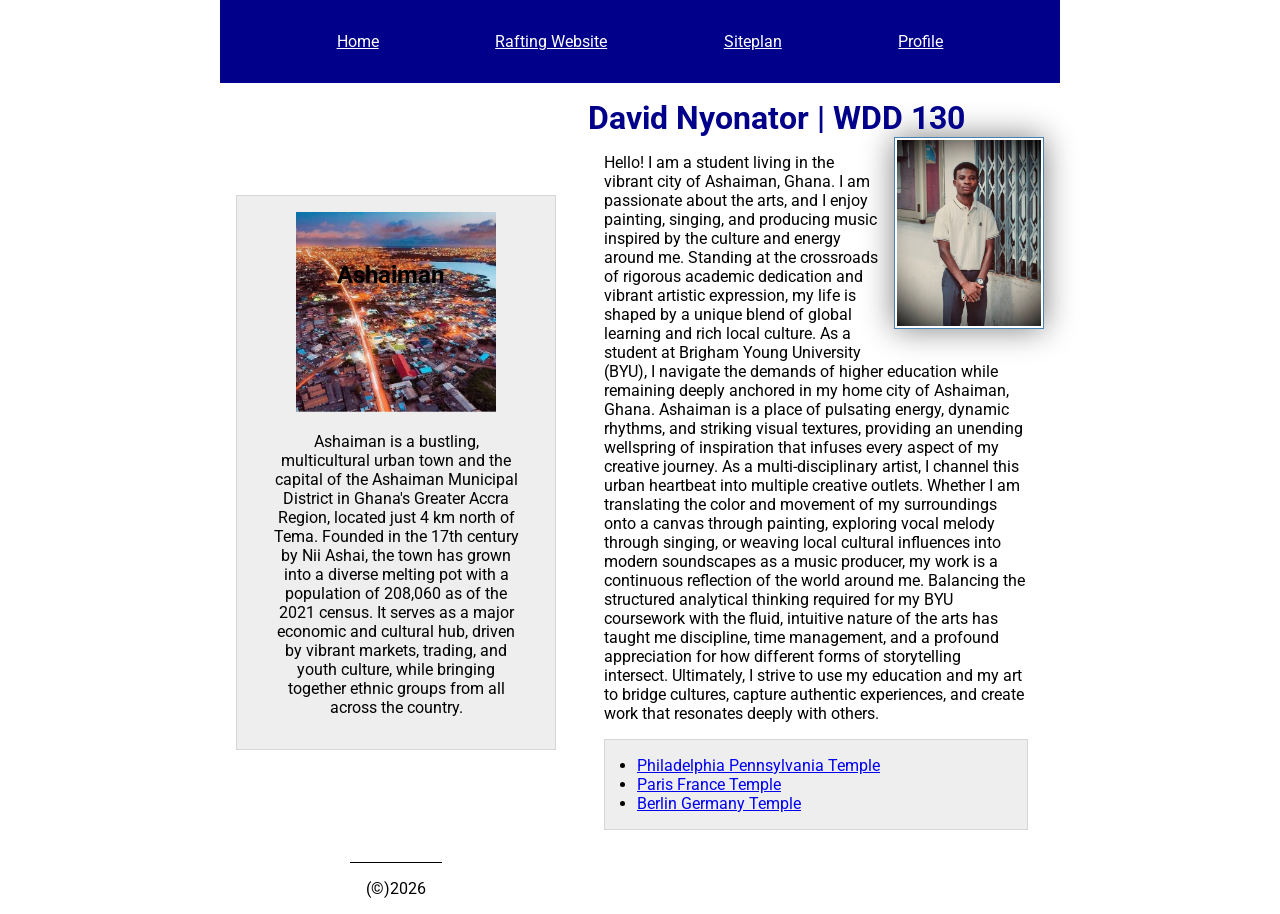
<file: index.html>
<!--12 November 2027-->

<!DOCTYPE html>
<html lang="en">

<head>
    <meta charset="UTF-8">
    <meta name="viewport" content="width=device-width, initial-scale=1.0">
    <title>WDD 130 |David Nyonator </title>
    <meta name="description" content="I'm David Nyonator and this homepages tells you more about me and where I come from">
    <meta name="author" content="David Nyonator">
    <link rel="stylesheet" href="styles/styles.css">
    <link rel="preconnect" href="https://fonts.googleapis.com">
    <link rel="preconnect" href="https://fonts.gstatic.com" crossorigin>
    <link href="https://fonts.googleapis.com/css2?family=Roboto:ital,wght@0,100..900;1,100..900&display=swap" rel="stylesheet">
</head>

<body>
    <header>
        <nav>
            <a href="#">Home</a>
            <a href="wwr/">Rafting Website</a>
            <a href="wwr/site-plan-rafting.html">Siteplan</a>
            <a href="https://linkedin.com">Profile</a>
        </nav>

    </header>
    <div class="grid">
        <main>
            <h1>David Nyonator | WDD 130</h1>
            <img src="images/profile.jpg" alt="David Nyonator." width="200">
            <p>Hello! I am a student living in the vibrant city of Ashaiman, Ghana.
                I am passionate about the arts, and I enjoy painting, singing,
                and producing music inspired by the culture and energy around me.
                Standing at the crossroads of rigorous academic dedication and vibrant artistic expression, my life is shaped by a unique blend of global learning and rich local culture. As a student at Brigham Young University (BYU), I navigate the demands of higher education while remaining deeply anchored in my home city of Ashaiman, Ghana. Ashaiman is a place of pulsating energy, dynamic rhythms, and striking visual textures, providing an unending wellspring of inspiration that infuses every aspect of my creative journey.
                As a multi-disciplinary artist, I channel this urban heartbeat into multiple creative outlets.
                Whether I am translating the color and movement of my surroundings onto a canvas through painting, exploring vocal melody through singing, or weaving local cultural influences into modern soundscapes as a music producer,
                my work is a continuous reflection of the world around me. Balancing the structured analytical thinking required for my BYU coursework with the fluid, intuitive nature of the arts has taught me discipline, time management, and a profound appreciation for how different forms of storytelling intersect. Ultimately, I strive to use my education and my art to bridge cultures, capture authentic experiences, and create work that resonates deeply with others.
            </p>
            <ul class="box indent">
                <li><a href="https://www.churchofjesuschrist.org/temples/details/philadelphia-pennsylvania-temple" target="_blank" rel="noopener">Philadelphia Pennsylvania Temple</a></li>
                <li><a href="https://www.churchofjesuschrist.org/temples/details/paris-france-temple" target="_blank" rel="noopener">Paris France Temple</a></li>
                <li><a href="https://www.churchofjesuschrist.org/temples/details/berlin-germany-temple" target="_blank" rel="noopener">Berlin Germany Temple</a></li>
                </li>
            </ul>
        </main>
        <aside class="box">
            <h2>Ashaiman</h2>
            <img src=" images/ashaiman.jpeg" alt="Ashaiman,Ghana" width="200">
            <p>Ashaiman is a bustling, multicultural urban town and the capital of the Ashaiman Municipal District in Ghana's Greater Accra Region,
                located just 4 km north of Tema.
                Founded in the 17th century by Nii Ashai, the town has grown into a diverse melting pot with a population of 208,060 as of the 2021 census.
                It serves as a major economic and cultural hub, driven by vibrant markets, trading, and youth culture, while bringing together ethnic groups from all across the country.
            </p>
        </aside>
        <footer>
            <p>(©)2026</p>
        </footer>
    </div>
</body>

</html>
</file>
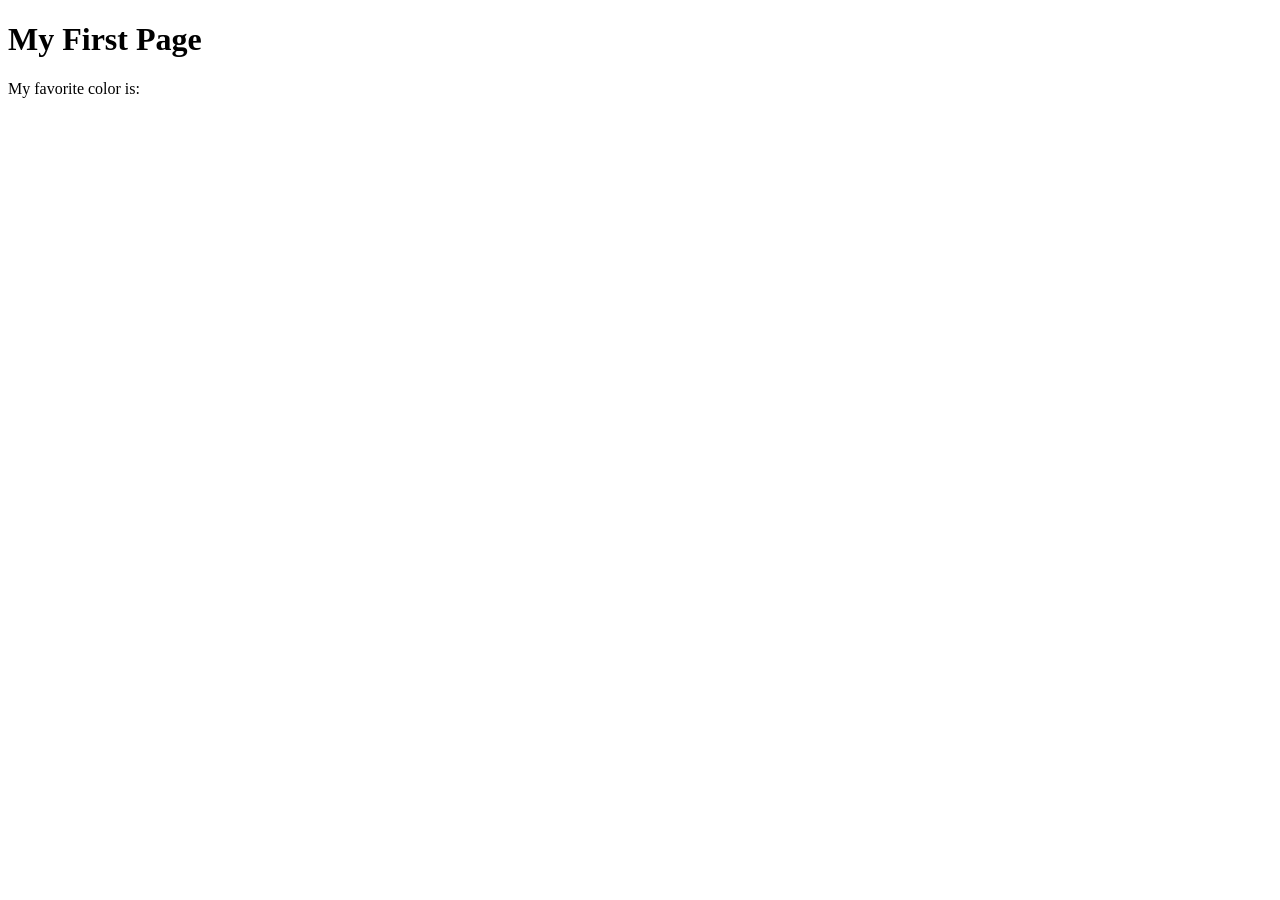
<file: week01/first-page.html>
<!DOCTYPE html>
<html lang="en">

<head>
    <meta charset="UTF-8">
    <meta name="viewport" content="width=device-width, initial-scale=1.0">
    <title>My First Page</title>
</head>

<body>
    <h1>My First Page</h1>
    <p>My favorite color is: </p>
</body>

</html>
</file>
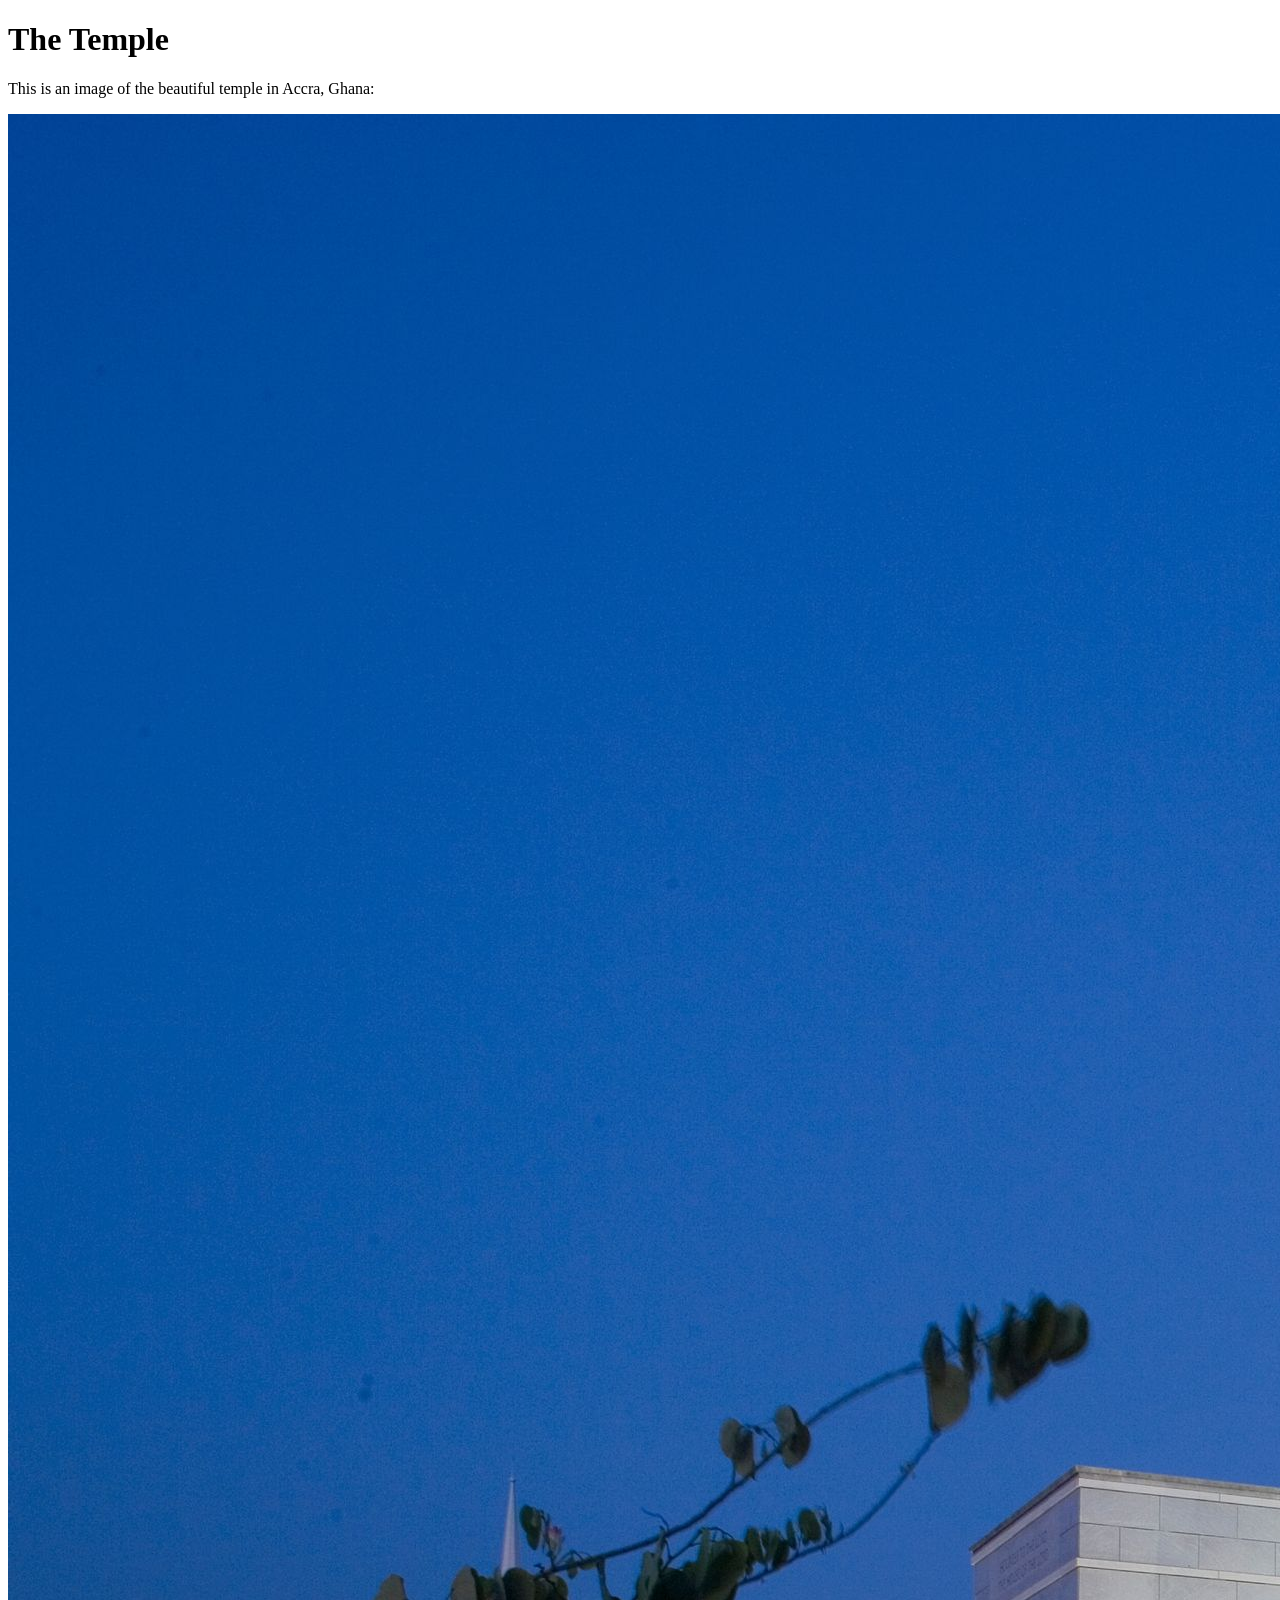
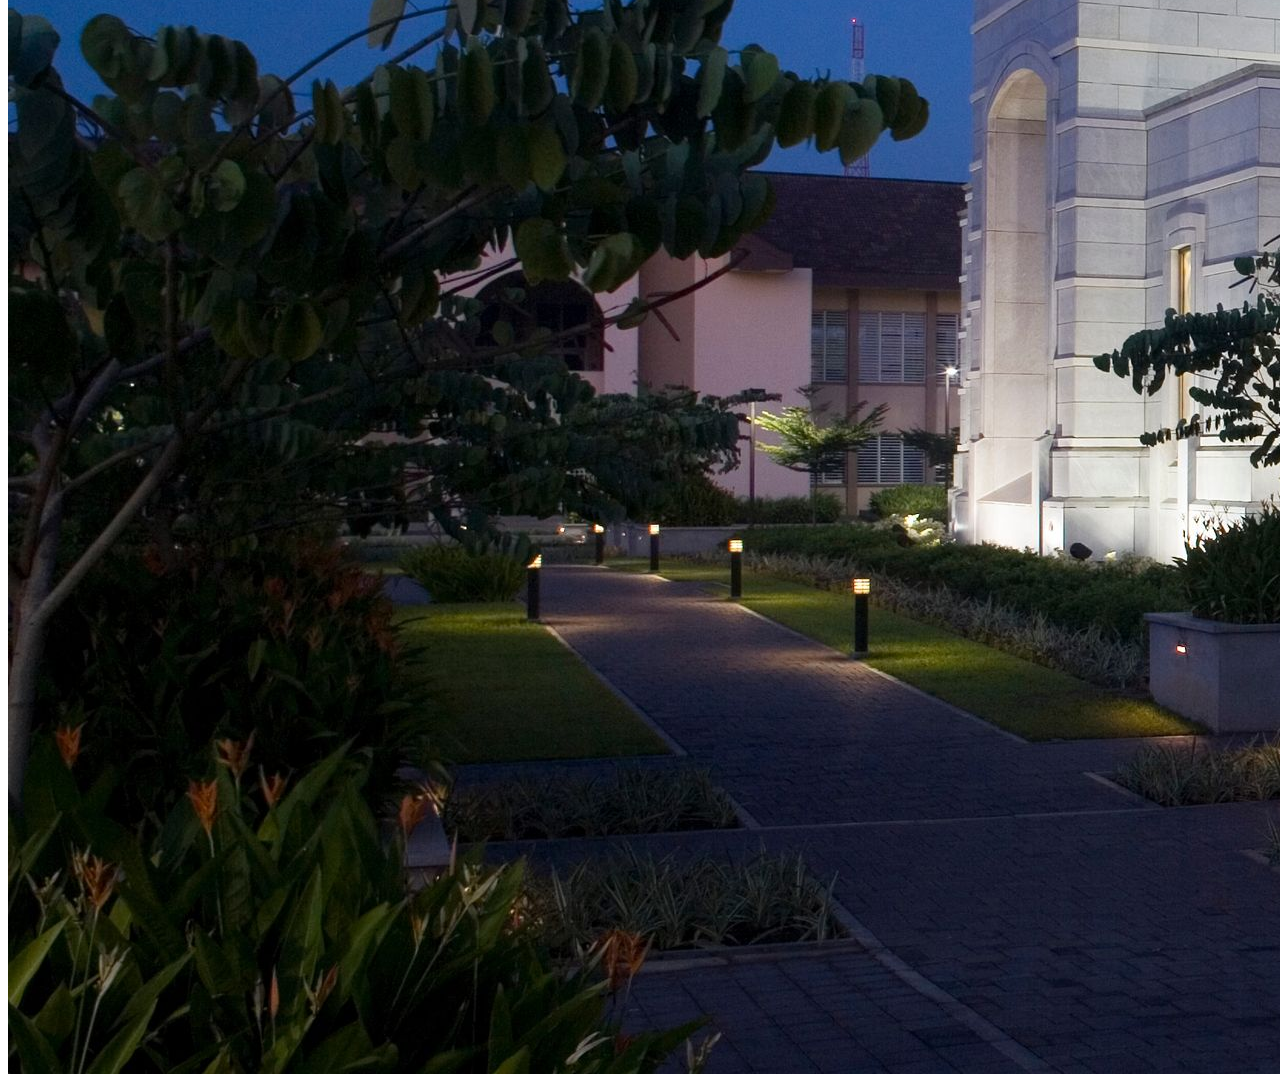
<file: week01/images.html>
<!DOCTYPE html>
<html lang="en">

<head>
    <meta charset="UTF-8">
    <meta name="viewport" content="width=device-width, initial-scale=1.0">
    <title>Temple Image</title>
</head>

<body>
    <h1>The Temple</h1>
    <p>This is an image of the beautiful temple in Accra, Ghana:</p>
    <img src="images/temple-large.jpeg" alt="The Accra Ghana Temple">

</body>

</html>
</file>
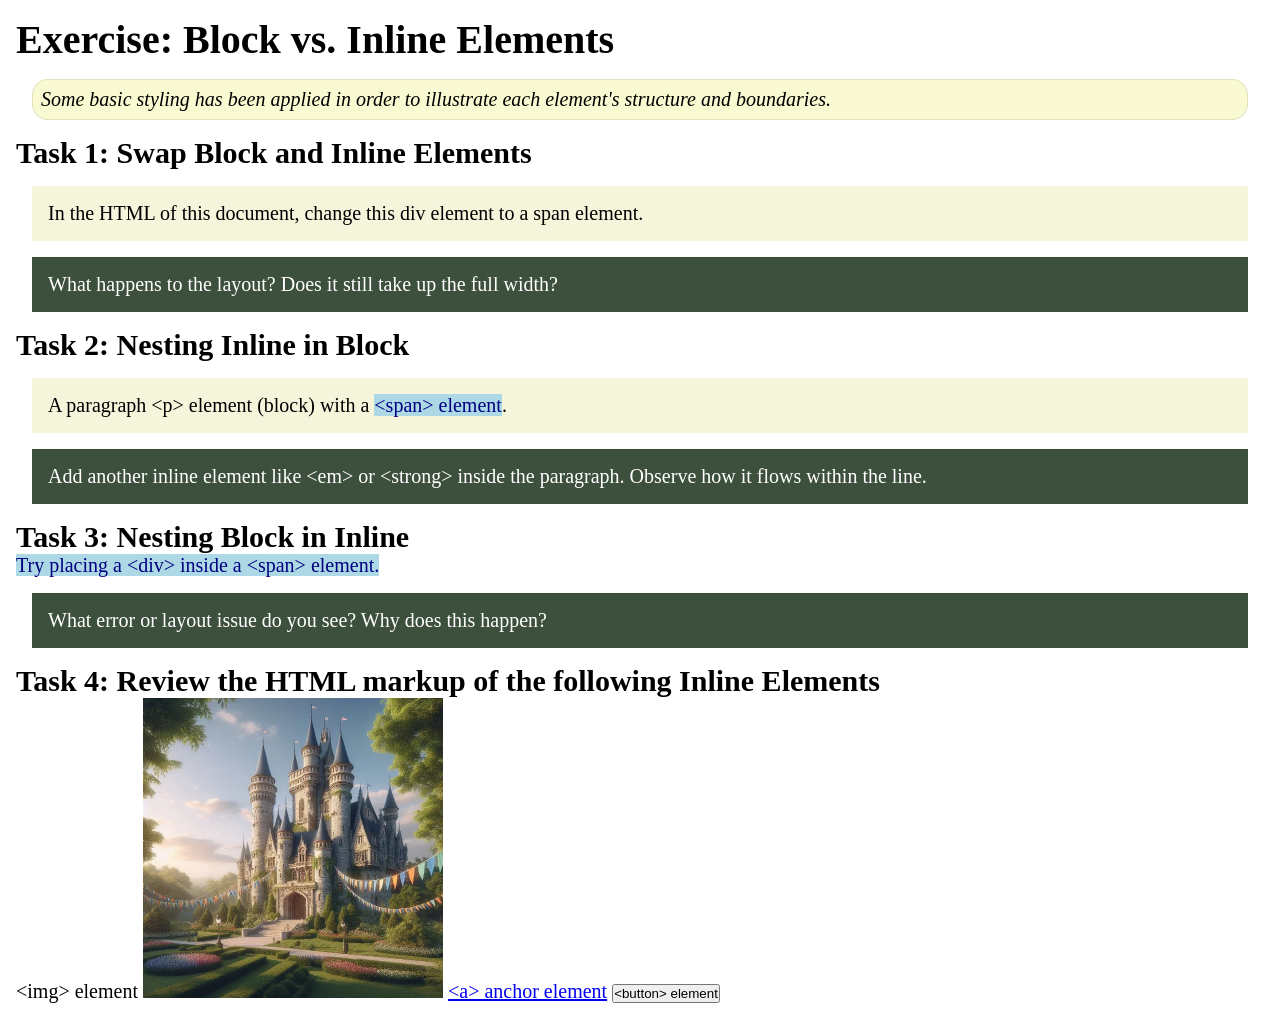
<file: week02/block-vs-inline.html>
<!DOCTYPE html>
<html lang="en">

<head>
    <meta charset="UTF-8">
    <meta name="viewport" content="width=device-width, initial-scale=1.0">
    <title>Exercise: Block vs. Inline Elements</title>
    <link rel="stylesheet" href="styles/block-vs-inline.css">
</head>

<body>
    <main>
        <h1>Exercise: Block vs. Inline Elements</h1>
        <p class="note">Some basic styling has been applied in order to illustrate each element's structure and boundaries.</p>

        <h2>Task 1: Swap Block and Inline Elements</h2>
        <div>In the HTML of this document, change this div element to a span element.</div>

        <p class="question">What happens to the layout? Does it still take up the full width?</p>

        <h2>Task 2: Nesting Inline in Block</h2>
        <p>A paragraph &lt;p&gt; element (block) with a <span>&lt;span&gt; element</span>.</p>
        <p class="question">Add another inline element like &lt;em&gt; or &lt;strong&gt; inside the paragraph. Observe how it flows within the line.</p>

        <h2>Task 3: Nesting Block in Inline</h2>
        <span>Try placing a &lt;div&gt; inside a &lt;span&gt; element.</span>
        <p class="question">What error or layout issue do you see? Why does this happen?</p>

        <h2>Task 4: Review the HTML markup of the following Inline Elements</h2>
        &lt;img&gt; element
        <img src="images/castle.webp" alt="placeholder image (images are inline)" width="300" height="300">
        <a href="https://churchofjesuschrist.org">&lt;a&gt; anchor element</a>
        <button type="button">&lt;button&gt; element</button>
    </main>
</body>

</html>
</file>
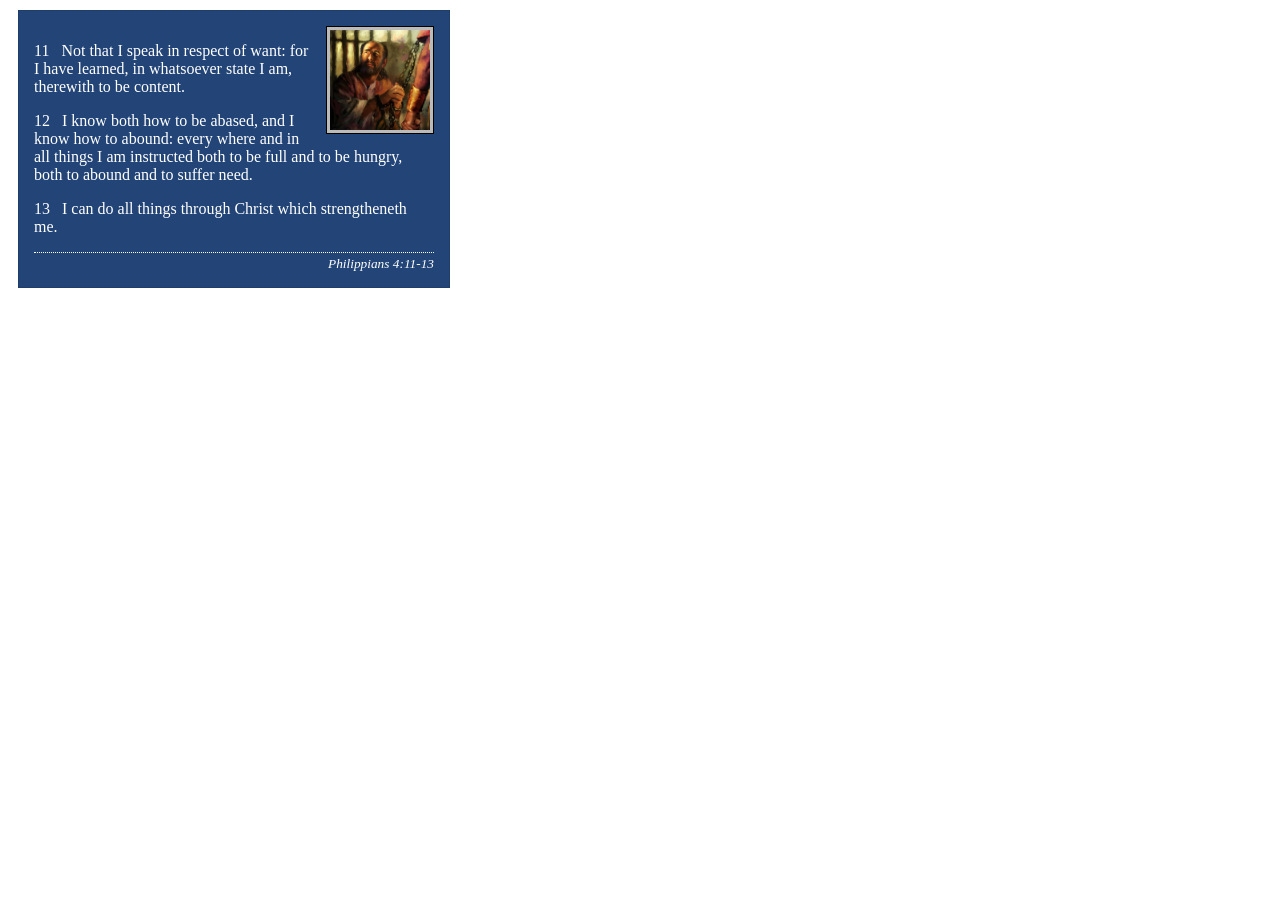
<file: week02/box-model-solution.html>
<!DOCTYPE html>
<html lang="en">

<head>
    <meta charset="UTF-8">
    <meta name="viewport" content="width=device-width, initial-scale=1.0">
    <title>Box Model Activity</title>
    <link rel="stylesheet" href="styles/box-model-solution.css">
</head>

<body>
    <main>
        <div class="callout">
            <img src="images/apostle-paul-imprisoned.webp" alt="Paul the Apostle - Imprisoned in Rome" width="200" height="200">
            <blockquote>
                <p>11 &nbsp; Not that I speak in respect of want: for I have learned, in whatsoever state I am, therewith to be content.</p>
                <p>12 &nbsp; I know both how to be abased, and I know how to abound: every where and in all things I am instructed both to be full and to be hungry, both to abound and to suffer need.</p>
                <p>13 &nbsp; I can do all things through Christ which strengtheneth me.</p>
            </blockquote>
            <cite>Philippians 4:11-13</cite>
        </div>
    </main>
</body>

</html>
</file>
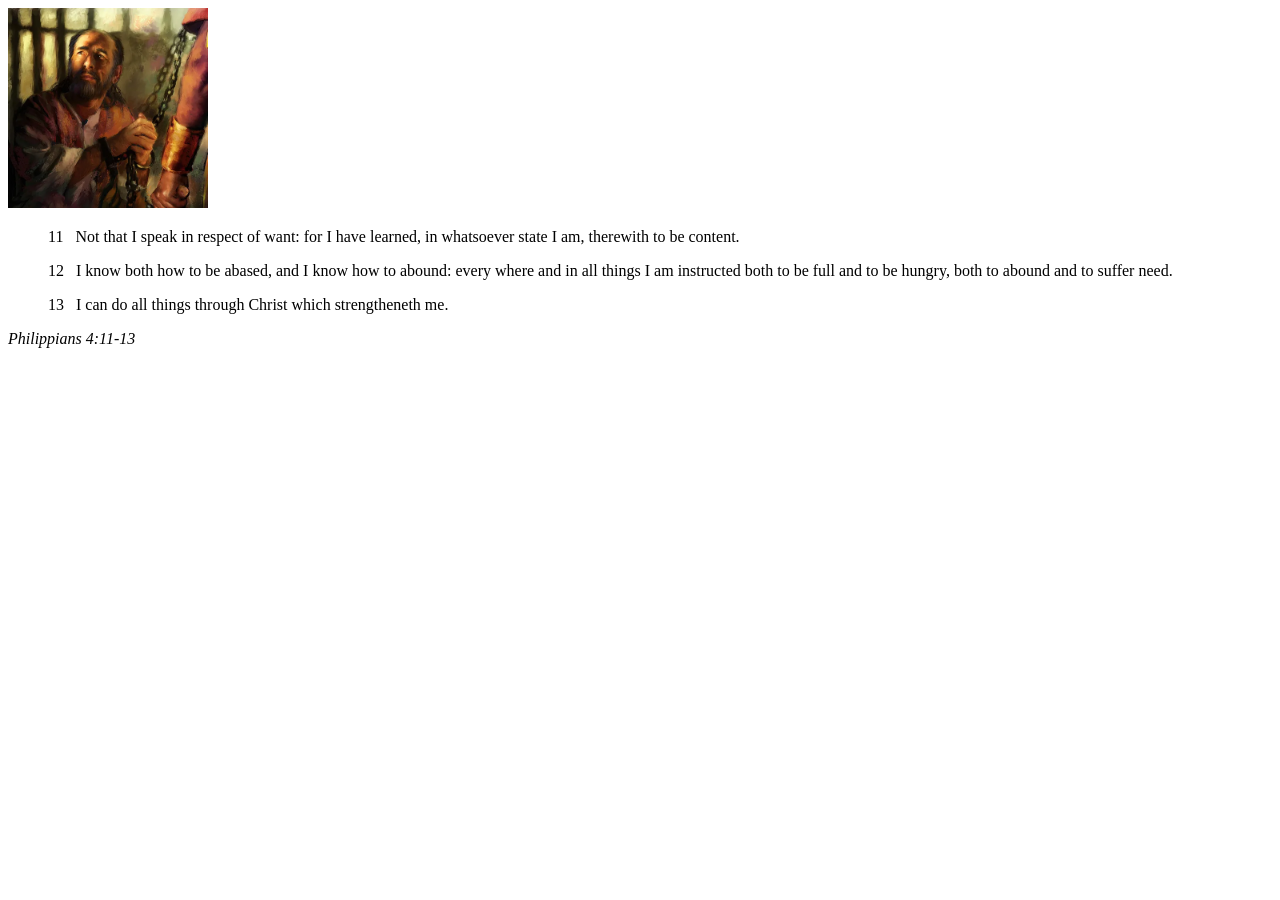
<file: week02/box-model.html>
<!DOCTYPE html>
<html lang="en">

<head>
    <meta charset="UTF-8">
    <meta name="viewport" content="width=device-width, initial-scale=1.0">
    <title>Box Model Activity</title>
</head>

<body>
    <main>
        <div class="callout">
            <img src="images/apostle-paul-imprisoned.webp" alt="Paul the Apostle - Imprisoned in Rome" width="200" height="200">
            <blockquote>
                <p>11 &nbsp; Not that I speak in respect of want: for I have learned, in whatsoever state I am, therewith to be content.</p>
                <p>12 &nbsp; I know both how to be abased, and I know how to abound: every where and in all things I am instructed both to be full and to be hungry, both to abound and to suffer need.</p>
                <p>13 &nbsp; I can do all things through Christ which strengtheneth me.</p>
            </blockquote>
            <cite>Philippians 4:11-13</cite>
        </div>
    </main>
</body>

</html>
</file>
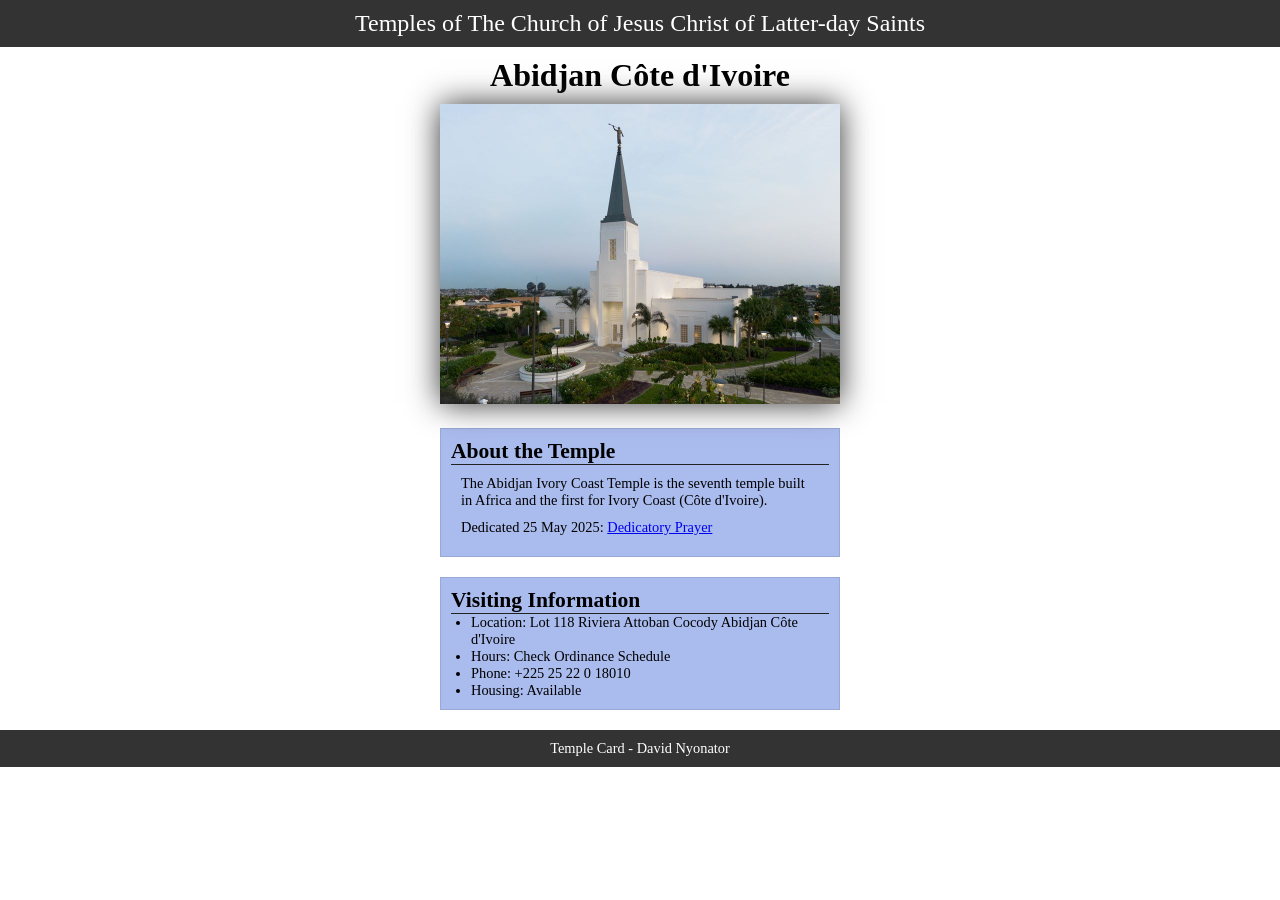
<file: week02/temple.html>
<!DOCTYPE html>
<html lang="en">

<head>
    <meta charset="UTF-8">
    <meta name="viewport" content="width=device-width, initial-scale=1.0">
    <title>Temple Card - Abidjan Côte d'Ivoire</title>
    <link rel="stylesheet" href="styles/temple.css">
</head>

<body>
    <header>
        <p>Temples of The Church of Jesus Christ of Latter-day Saints</p>
    </header>
    <main>
        <h1>Abidjan Côte d'Ivoire</h1>
        <picture>
            <img src="images/abidjan-ivory-coast.jpeg" alt="Abidjan Côte d'Ivoire Temple">
        </picture>
        <section>
            <h2>About the Temple</h2>
            <p>The Abidjan Ivory Coast Temple is the seventh temple built in Africa and the first for Ivory Coast (Côte d'Ivoire).</p>
            <p>Dedicated 25 May 2025: <a href="https://www.churchofjesuschrist.org/temples/dedicatory-prayer/abidjan-ivory-coast-temple/2025-05-25?lang=eng" target="_blank" rel="noopener noreferrer">Dedicatory Prayer</a></p>
        </section>
        <section>
            <h2>Visiting Information</h2>
            <ul>
                <li>Location: Lot 118 Riviera Attoban Cocody Abidjan Côte d'Ivoire</li>
                <li>Hours: Check Ordinance Schedule</li>
                <li>Phone: +225 25 22 0 18010</li>
                <li>Housing: Available</li>
            </ul>
        </section>
    </main>
    <footer>
        <p>Temple Card - David Nyonator</p>
    </footer>
</body>

</html>
</file>
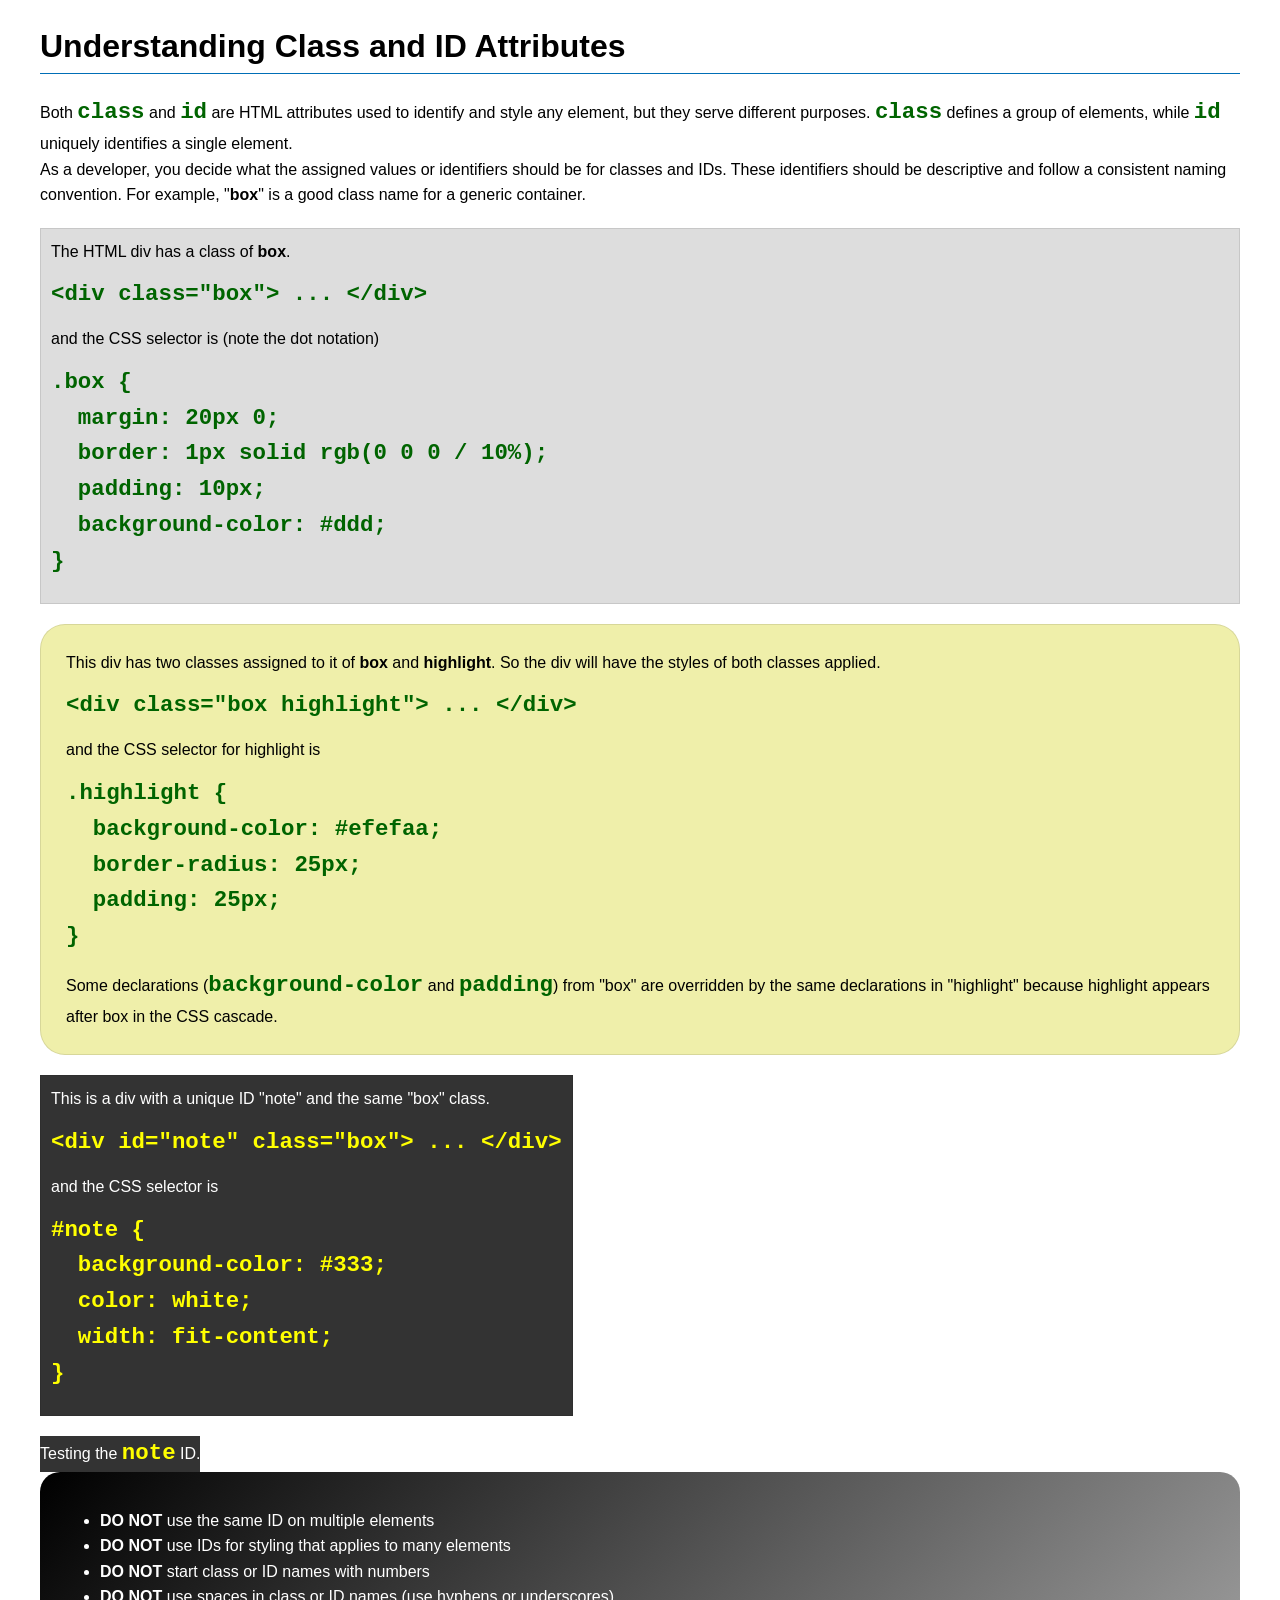
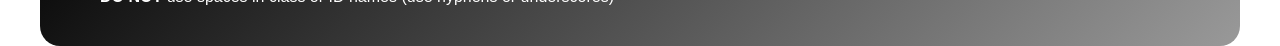
<file: week03/class-and-id.html>
<!DOCTYPE html>
<html lang="en">

<head>
    <meta charset="UTF-8">
    <meta name="viewport" content="width=device-width, initial-scale=1.0">
    <title>Class vs ID Attributes</title>
    <link rel="stylesheet" href="styles/class-and-id.css">
</head>

<body>
    <h1>Understanding Class and ID Attributes</h1>
    <p>Both <code>class</code> and <code>id</code> are HTML attributes used to identify and style any element, but they serve different purposes. <code>class</code> defines a group of elements, while <code>id</code> uniquely identifies a single element.</p>
    <p>As a developer, you decide what the assigned values or identifiers should be for classes and IDs. These identifiers should be descriptive and follow a consistent naming convention. For example, "<strong>box</strong>" is a good class name for a generic container.</p>
    <div class="box">
        <p>The HTML div has a class of <strong>box</strong>.</p>
        <pre><code class="html">&lt;div class="box"&gt; ... &lt;/div&gt;</code></pre>
        and the CSS selector is (note the dot notation)
        <pre><code class="css">.box {
  margin: 20px 0;
  border: 1px solid rgb(0 0 0 / 10%);
  padding: 10px;
  background-color: #ddd; 
}</code></pre>
    </div>

    <div class="box highlight">
        <p>This div has two classes assigned to it of <strong>box</strong> and <strong>highlight</strong>. So the div will have the styles of both classes applied.</p>
        <pre><code class="html">&lt;div class="box highlight"&gt; ... &lt;/div&gt;</code></pre>
        and the CSS selector for highlight is
        <pre><code class="css">.highlight {
  background-color: #efefaa;
  border-radius: 25px;
  padding: 25px;
}</code></pre>
        <p>Some declarations (<code>background-color</code> and <code>padding</code>) from "box" are overridden by the same declarations in "highlight" because highlight appears after box in the CSS cascade.</p>
    </div>

    <div id="note" class="box">
        <p>This is a div with a unique ID "note" and the same "box" class.</p>
        <pre><code class="html">&lt;div id="note" class="box"&gt; ... &lt;/div&gt;</code></pre>
        and the CSS selector is
        <pre><code class="css">#note {
  background-color: #333;
  color: white;
  width: fit-content;
}</code></pre>
    </div>

    <div id="note">
        <p>Testing the <code>note</code> ID.</p>
    </div>


    <section id="best-practice">
        <ul>
            <li><strong>DO NOT</strong> use the same ID on multiple elements</li>
            <li><strong>DO NOT</strong> use IDs for styling that applies to many elements</li>
            <li><strong>DO NOT</strong> start class or ID names with numbers</li>
            <li><strong>DO NOT</strong> use spaces in class or ID names (use hyphens or underscores)</li>
        </ul>
    </section>

</body>

</html>
</file>
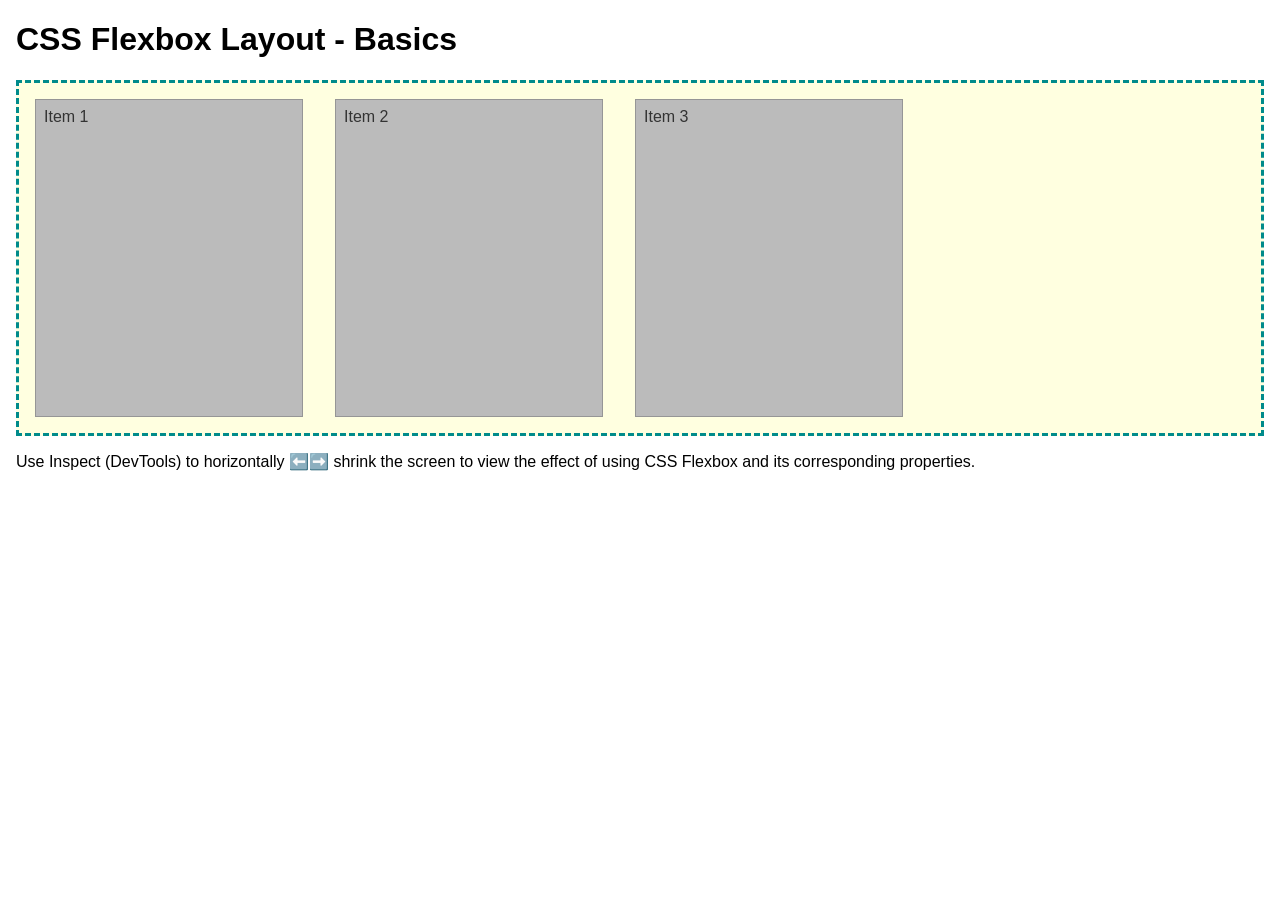
<file: week04/flexbox-layout.html>
<!DOCTYPE html>
<html lang="en">

<head>
    <meta charset="UTF-8">
    <meta name="viewport" content="width=device-width, initial-scale=1.0">
    <title>CSS Flexbox Layout - Basics</title>
    <link rel="stylesheet" href="styles/flexbox.css">
</head>

<body>
    <main>
        <h1>CSS Flexbox Layout - Basics</h1>
        <div class="flex-container">
            <div class="flex-item item1">Item 1</div>
            <div class="flex-item item2">Item 2</div>
            <div class="flex-item item3">Item 3</div>
        </div>
        <p>Use Inspect (DevTools) to horizontally ⬅️➡️ shrink the screen to view the effect of using CSS Flexbox and its corresponding properties.</p>
    </main>
</body>

</html>
</file>
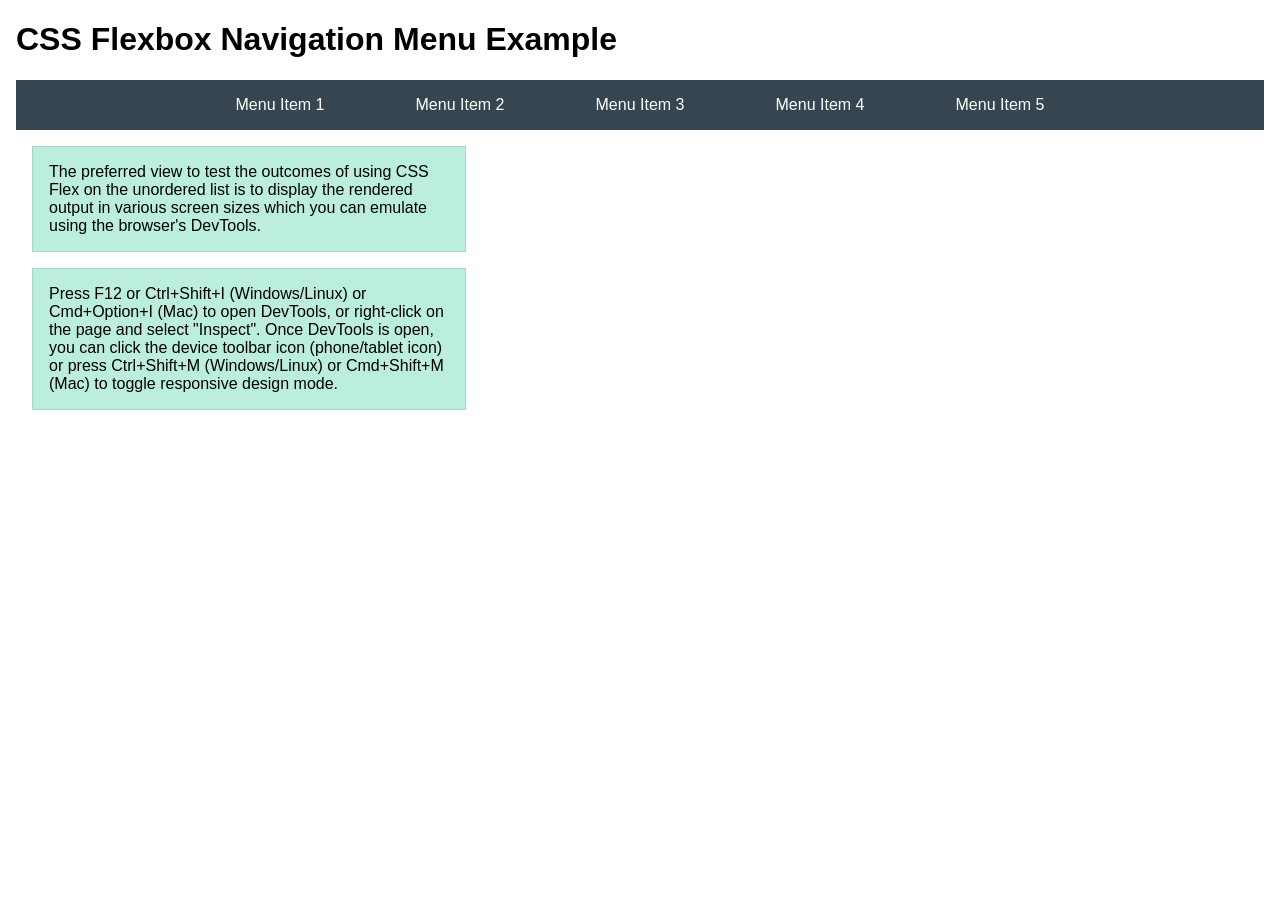
<file: week04/flexbox-menu.html>
<!DOCTYPE html>
<html lang="en">

<head>
    <meta charset="UTF-8">
    <meta name="viewport" content="width=device-width, initial-scale=1.0">
    <title>CSS Flexbox - Navigation Menu</title>
    <link rel="stylesheet" href="styles/flexbox-menu.css">
</head>

<body>
    <main>
        <h1>CSS Flexbox Navigation Menu Example</h1>
        <nav>
            <ul>
                <li><a href="#">Menu Item 1</a></li>
                <li><a href="#">Menu Item 2</a></li>
                <li><a href="#">Menu Item 3</a></li>
                <li><a href="#">Menu Item 4</a></li>
                <li><a href="#">Menu Item 5</a></li>
            </ul>
        </nav>
        <p>The preferred view to test the outcomes of using CSS Flex on the unordered list is to display the rendered output in various screen sizes which you can emulate using the browser's DevTools.</p>

        <p>Press F12 or Ctrl+Shift+I (Windows/Linux) or Cmd+Option+I (Mac) to open DevTools, or right-click on the page and select "Inspect". Once DevTools is open, you can click the device toolbar icon (phone/tablet icon) or press Ctrl+Shift+M (Windows/Linux) or Cmd+Shift+M (Mac) to toggle responsive design mode.</p>
    </main>
</body>

</html>
</file>
<file: styles/styles.css>
* {
    margin: 0;
    padding: 0;
    box-sizing: border-box;
}

body {
    font-size: 16px;
    font-family: Roboto, Arial, sans-serif;
}

nav {

    background-color: darkblue;
    padding: 1rem;
    display: flex;
    justify-content: space-evenly;
    align-items: center;
}

nav a {
    color: white;
    display: block;
    padding: 1rem;
}

h1 {
    color: darkblue;

}

main {
    max-width: 840px;
}

main img {
    width: 150px;
    height: auto;
    border: 1px solid steelblue;
    padding: 2px;
    box-shadow: 0 0 30px gray;
    float: right;
    margin: 0 0 1rem 1rem;
}

p {
    margin: 1rem;

}

aside {
    width: 20rem;
    text-align: center;
    position: relative;
}

aside img {
    width: 200px;
    height: auto;
}

aside h2 {
    position: absolute;
    top: 65px;
    left: 100px;
}

footer {
    margin-top: 1rem;
    border-top: 1px solid #000;
    text-align: center;
}

/*Class Selectors */
.box {
    margin: 1rem;
    border: 1px solid rgba(0, 0, 0, .1);
    padding: 1rem;
    background-color: #eee;
    color: #000;

}

.indent {
    padding-left: 2rem;
}

header,
.grid,
footer {
    max-width: 840px;
    margin: 0 auto;
}

.grid {
    display: grid;
    align-items: center;
}

main {
    grid-column: 2/3;
    margin: 1rem;
}

aside {
    width: 20rem;
    position: relative;
    grid-column: 1/2;
    grid-row: 1/2;

}
</file>
<file: week02/styles/block-vs-inline.css>
* {
    margin: 0;
    padding: 0;
}

body {
    font-size: 20px;
    margin: 1rem;
}

p,
div {
    background-color: beige;
    margin: 1rem;
    padding: 1rem;
}

span {
    color: navy;
    background-color: lightblue;
}

code {
    margin: 0;
    padding: 0;
    color: green;
    font-size: 1.2rem;
}

.note {
    font-style: italic;
    background-color: lightgoldenrodyellow;
    border-radius: 1rem;
    border: 1px solid rgb(0 0 0 / 10%);
    margin: 1rem;
    padding: .5rem;
}

.question {
    background-color: #3d503d;
    color: #fff;
}
</file>
<file: week02/styles/box-model-solution.css>
.callout {
    max-width: 400px;
    margin: 10px;
    border: 1px solid rgb(0 0 0 / 10%);
    padding: 15px;
    background-color: #247;
    color: #fff;
}

.callout img {
    float: right;
    margin: 0 0 10px 15px;
    border: 1px solid #000;
    padding: 3px;
    background-color: #bbb;
    width: 100px;
    height: auto;
}

blockquote {
    margin: 0;
}

cite {
    display: block;
    border-top: 1px dotted #fff;
    padding-top: 3px;
    text-align: right;
    font-size: smaller;
}
</file>
<file: week02/styles/temple.css>
* {
    margin: 0;
    padding: 0;
}

header,
footer {
    background-color: #333;
    color: #fff;
    padding: 10px;
    text-align: center;
    font-size: 1.5rem;

}

main {
    width: 400px;
    margin: 0 auto;
}

h1 {
    margin: 10px;
    text-align: center;
}

h2 {
    border-bottom: 1px solid #222;
}

img {
    width: 100%;
    height: auto;
    box-shadow: 0 0 30px #333;
}

section {
    margin: 20px 0;
    border: 1px solid rgb(0 0 0 / 10%);
    padding: 10px;
    background-color: #abe;
    font-size: .9rem;
}

section p {
    margin: 10px;
}

ul {
    margin-left: 20px;
}

footer {
    font-size: .9rem;
}
</file>
<file: week03/styles/class-and-id.css>
body {
    font-family: Arial, sans-serif;
    line-height: 1.6;
    margin: 0;
    padding: 0 40px;
}

h1 {
    border-bottom: 1px solid rgb(0 110 182);
    padding-bottom: 0;
}

p {
    margin: 0;
}

code {
    color: darkgreen;
    font-weight: 700;
    font-size: 1.4rem;
}

/* Class examples - can be reused */
.box {
    margin: 20px 0;
    border: 1px solid rgb(0 0 0 / 10%);
    padding: 10px;
    background-color: #ddd;
    /* this is shorthand for #dddddd */
}

.highlight {
    background-color: #efefaa;
    border-radius: 25px;
    padding: 25px;
}

/* ID examples - should be unique */

#note {
    background-color: #333;
    color: white;
    width: fit-content;
}

#note code {
    color: yellow;
}

#best-practice {
    background: linear-gradient(135deg, #000 0%, #999 100%);
    color: white;
    border-radius: 20px;
    padding: 20px;
}
</file>
<file: week04/styles/flexbox.css>
body {
    font-family: Helvetica, Arial, sans-serif;
    margin: 1rem;
}

.flex-container {
    border: 3px dashed darkcyan;
    background-color: lightyellow;
    display: flex;
    flex-wrap: wrap;
}

.flex-item {
    width: 250px;
    margin: 1rem;
    border: 1px solid rgb(0 0 0 / 20%);
    padding: 0.5rem;
    background-color: #bbb;
    color: #333;
}

.item1 {
    min-height: 100px;
}

.item2 {
    min-height: 200px;
}

.item3 {
    min-height: 300px;
}
</file>
<file: week04/styles/flexbox-menu.css>
body {
    font-family: Helvetica, Arial, sans-serif;
    margin: 1rem;
}

nav {
    background-color: #36454f;
}

nav ul {
    list-style-type: none;
    display: flex;
    flex-wrap: wrap;
    max-width: 900px;
    margin: 0 auto;
    padding: 0;
    justify-content: space-around;
    align-items: center;
}

nav a {
    display: block;
    color: #fff;
    text-align: center;
    padding: 1rem;
    text-decoration: none;
}

p {
    margin: 1rem;
    border: 1px solid rgb(0 0 0 / 10%);
    padding: 1rem;
    background-color: #bed;
    max-width: 400px;
}
</file>
